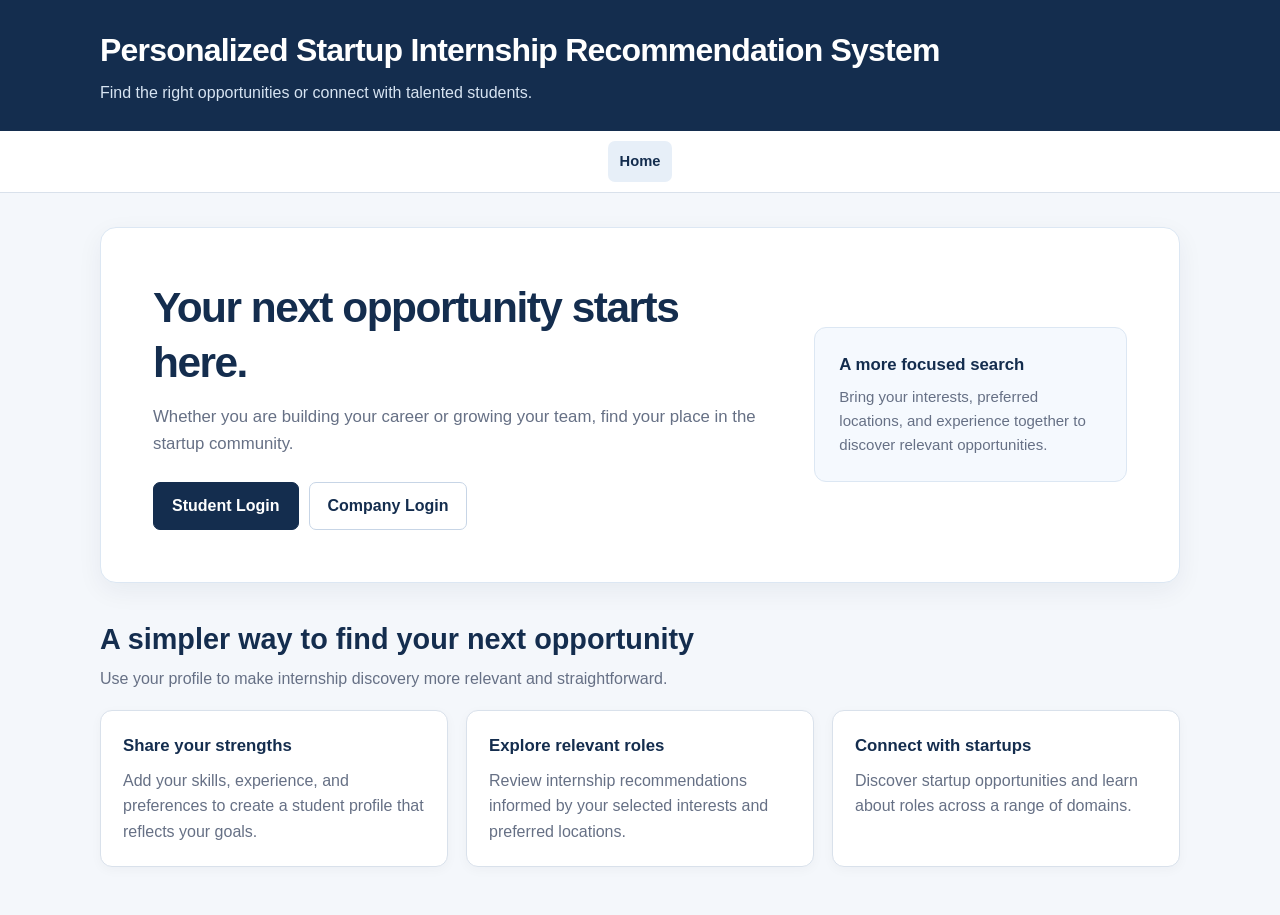
<file: WebContent/index.html>
<!DOCTYPE html>
<html>
<head>
    <meta charset="UTF-8">
    <meta name="viewport" content="width=device-width, initial-scale=1">
    <title>Personalized Startup Internship Recommendation System</title>
    <link rel="stylesheet" href="css/style.css">
</head>
<body>
    <header class="site-header">
        <div class="header-inner">
            <h1>Personalized Startup Internship Recommendation System</h1>
            <p>Find the right opportunities or connect with talented students.</p>
        </div>
    </header>
    <nav class="site-nav" aria-label="Main navigation">
        <a href="index.html" aria-current="page">Home</a>
    </nav>
    <main class="page-content">
        <section class="hero" aria-labelledby="hero-title">
            <div>
                <h2 id="hero-title">Your next opportunity starts here.</h2>
                <p>Whether you are building your career or growing your team, find your place in the startup community.</p>
                <div class="form-actions">
                    <a class="button" href="login.html">Student Login</a>
                    <a class="button button-secondary" href="company-login.html">Company Login</a>
                </div>
            </div>
            <aside class="hero-note">
                <strong>A more focused search</strong>
                <p>Bring your interests, preferred locations, and experience together to discover relevant opportunities.</p>
            </aside>
        </section>
        <section class="feature-section" aria-labelledby="features-title">
            <h2 id="features-title">A simpler way to find your next opportunity</h2>
            <p>Use your profile to make internship discovery more relevant and straightforward.</p>
            <div class="feature-grid">
                <article class="feature-card">
                    <h3>Share your strengths</h3>
                    <p>Add your skills, experience, and preferences to create a student profile that reflects your goals.</p>
                </article>
                <article class="feature-card">
                    <h3>Explore relevant roles</h3>
                    <p>Review internship recommendations informed by your selected interests and preferred locations.</p>
                </article>
                <article class="feature-card">
                    <h3>Connect with startups</h3>
                    <p>Discover startup opportunities and learn about roles across a range of domains.</p>
                </article>
            </div>
        </section>
    </main>
</body>
</html>
</file>
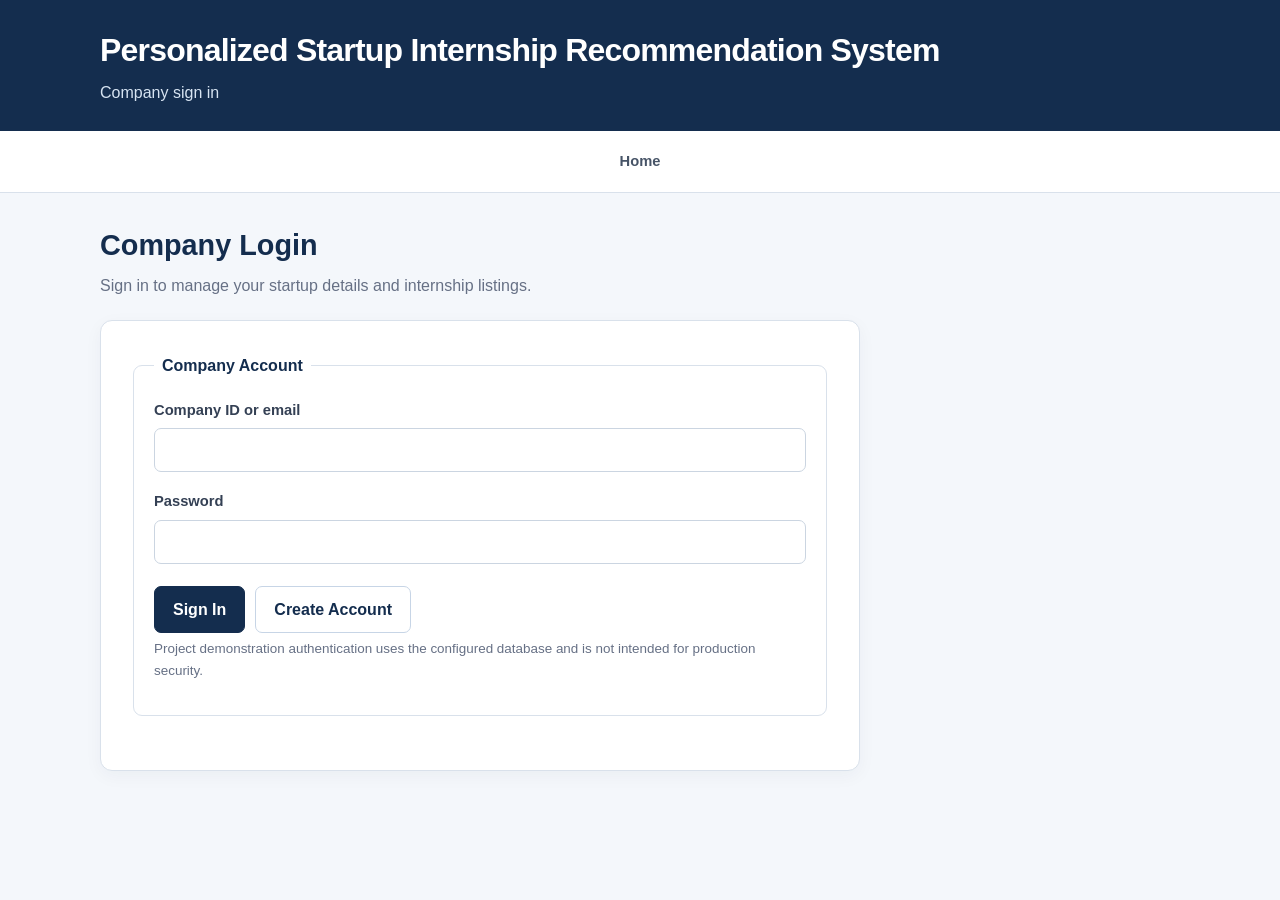
<file: WebContent/company-login.html>
<!DOCTYPE html>
<html>
<head>
    <meta charset="UTF-8">
    <meta name="viewport" content="width=device-width, initial-scale=1">
    <title>Company Login | Personalized Startup Internship Recommendation System</title>
    <link rel="stylesheet" href="css/style.css">
</head>
<body>
    <header class="site-header"><div class="header-inner">
        <h1>Personalized Startup Internship Recommendation System</h1>
        <p>Company sign in</p>
    </div>    </header>
    <nav class="site-nav" aria-label="Main navigation">
        <a href="index.html">Home</a>
    </nav>
    <main class="page-content">
        <h2>Company Login</h2>
        <div class="status-message" id="company-login-message" role="status" hidden></div>
        <p class="page-intro">Sign in to manage your startup details and internship listings.</p>
        <form class="form-card" action="companyLogin" method="post">
            <fieldset>
                <legend>Company Account</legend>
                <div class="form-grid">
                    <div class="field field-full">
                        <label for="company-identifier">Company ID or email</label>
                        <input id="company-identifier" type="text" name="company_identifier" autocomplete="username" required>
                    </div>
                    <div class="field field-full">
                        <label for="company-password">Password</label>
                        <input id="company-password" type="password" name="password" autocomplete="current-password" required>
                    </div>
                </div>
                <div class="form-actions">
                    <input type="submit" value="Sign In">
                    <a class="button button-secondary" href="company-register.html">Create Account</a>
                </div>
                <p class="field-hint">Project demonstration authentication uses the configured database and is not intended for production security.</p>
            </fieldset>
        </form>
    </main>
    <script>
        var query = new URLSearchParams(window.location.search);
        var registered = query.get("registered") === "success";
        var failed = query.get("login") === "error";
        if (registered || failed) {
            var message = document.getElementById("company-login-message");
            message.textContent = registered
                ? "Your company account was created. Sign in to continue."
                : "The company ID/email or password was not accepted. Please try again.";
            message.hidden = false;
            if (failed) {
                message.classList.add("status-error");
                message.setAttribute("role", "alert");
            }
        }
    </script>
</body>
</html>
</file>
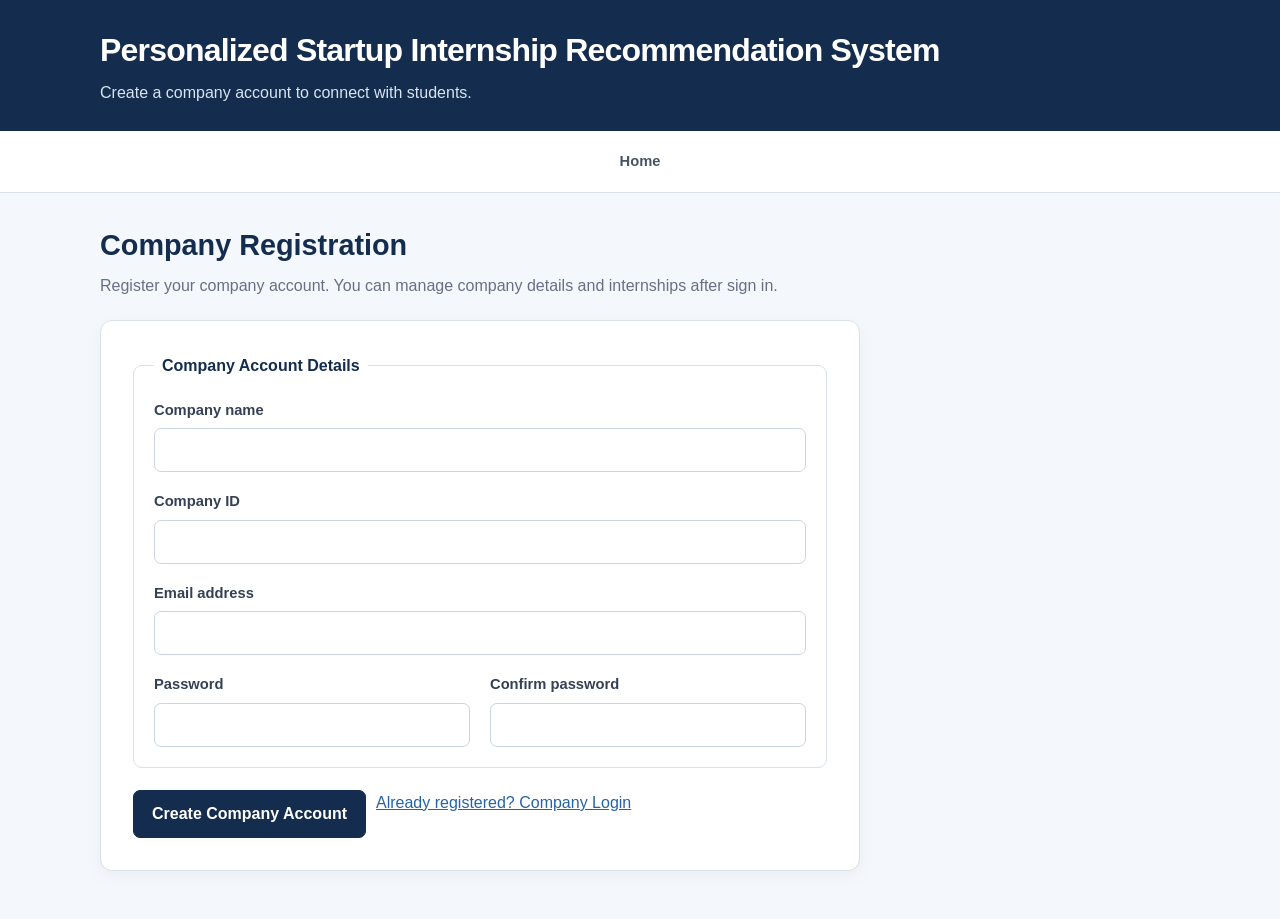
<file: WebContent/company-register.html>
<!DOCTYPE html>
<html>
<head>
    <meta charset="UTF-8">
    <meta name="viewport" content="width=device-width, initial-scale=1">
    <title>Company Registration | Personalized Startup Internship Recommendation System</title>
    <link rel="stylesheet" href="css/style.css">
</head>
<body>
    <header class="site-header"><div class="header-inner">
        <h1>Personalized Startup Internship Recommendation System</h1>
        <p>Create a company account to connect with students.</p>
    </div>    </header>
    <nav class="site-nav" aria-label="Main navigation">
        <a href="index.html">Home</a>
    </nav>
    <main class="page-content">
        <h2>Company Registration</h2>
        <div class="status-message status-error" id="company-register-error" role="alert" hidden></div>
        <p class="page-intro">Register your company account. You can manage company details and internships after sign in.</p>
        <form class="form-card" action="startupRegister" method="post" onsubmit="return validateCompanyRegistration()">
            <fieldset>
                <legend>Company Account Details</legend>
                <div class="form-grid">
                    <div class="field field-full">
                        <label for="company-name">Company name</label>
                        <input id="company-name" type="text" name="company_name" required maxlength="150" autocomplete="organization">
                    </div>
                    <div class="field field-full">
                        <label for="company-id">Company ID</label>
                        <input id="company-id" type="text" name="company_id" required maxlength="50" autocomplete="username">
                    </div>
                    <div class="field field-full">
                        <label for="company-email">Email address</label>
                        <input id="company-email" type="email" name="email" required autocomplete="email">
                    </div>
                    <div class="field">
                        <label for="company-password">Password</label>
                        <input id="company-password" type="password" name="password" required minlength="6" autocomplete="new-password">
                    </div>
                    <div class="field">
                        <label for="confirm-password">Confirm password</label>
                        <input id="confirm-password" type="password" name="confirm_password" required minlength="6" autocomplete="new-password">
                    </div>
                </div>
            </fieldset>
            <div class="form-actions">
                <input type="submit" value="Create Company Account">
                <a href="company-login.html">Already registered? Company Login</a>
            </div>
        </form>
    </main>
    <script>
        function validateCompanyRegistration() {
            var password = document.getElementById("company-password").value;
            var confirmPassword = document.getElementById("confirm-password").value;
            if (password !== confirmPassword) {
                var errorMessage = document.getElementById("company-register-error");
                errorMessage.textContent = "The passwords do not match.";
                errorMessage.hidden = false;
                return false;
            }
            return true;
        }
        var registrationError = new URLSearchParams(window.location.search).get("error");
        if (registrationError) {
            var errorMessage = document.getElementById("company-register-error");
            errorMessage.textContent = registrationError === "exists"
                ? "That company ID is already registered. Please sign in or use a different ID."
                : "Please check all required company details and password confirmation.";
            errorMessage.hidden = false;
        }
    </script>
</body>
</html>
</file>
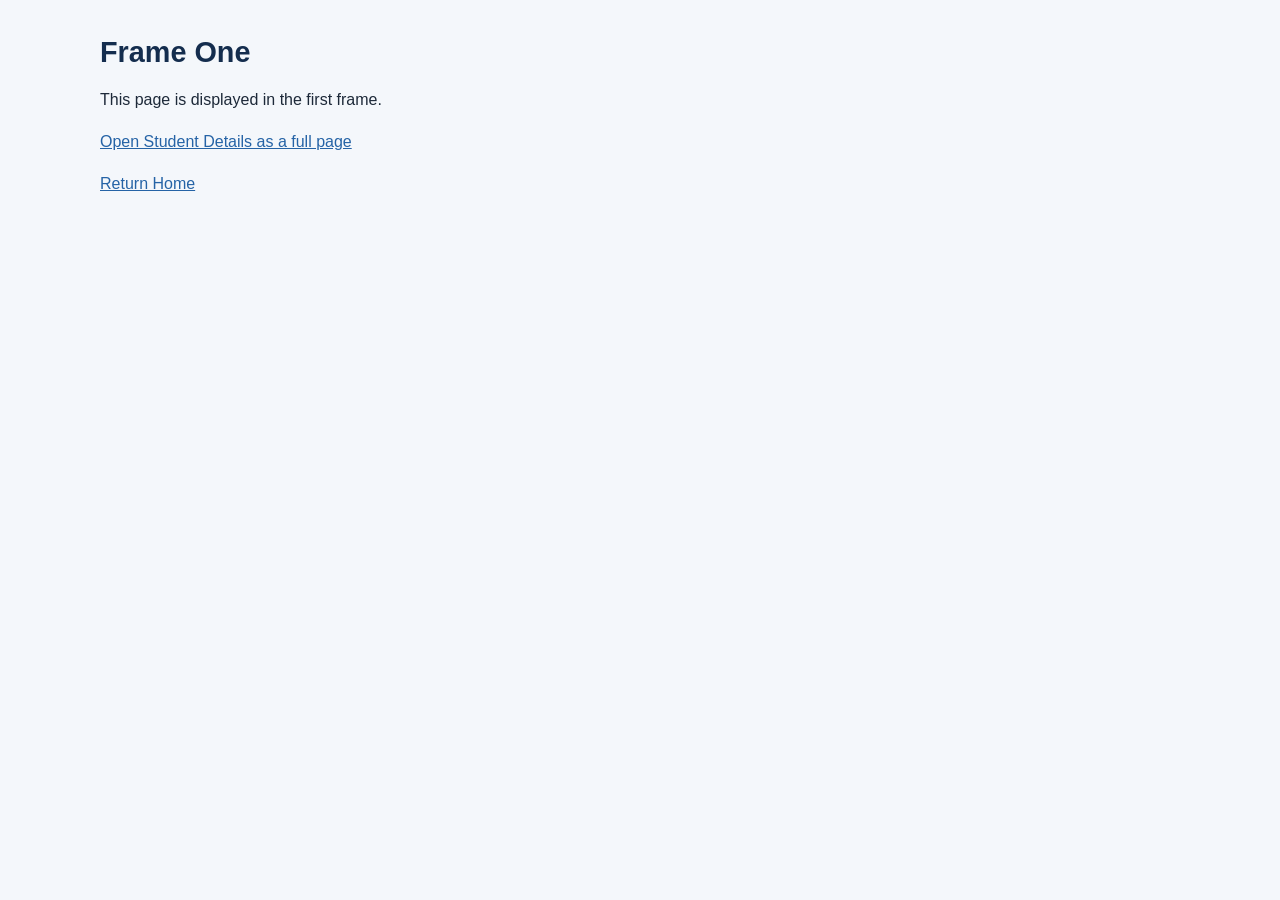
<file: WebContent/f1.html>
<!DOCTYPE html>
<html>
<head>
    <title>Student Details Frame</title>
    <link rel="stylesheet" href="css/style.css">
</head>
<body>
    <main class="page-content">
        <h2>Frame One</h2>
        <p>This page is displayed in the first frame.</p>
        <p><a href="student_details.html" target="_top">Open Student Details as a full page</a></p>
        <p><a href="index.html" target="_top">Return Home</a></p>
    </main>
</body>
</html>
</file>
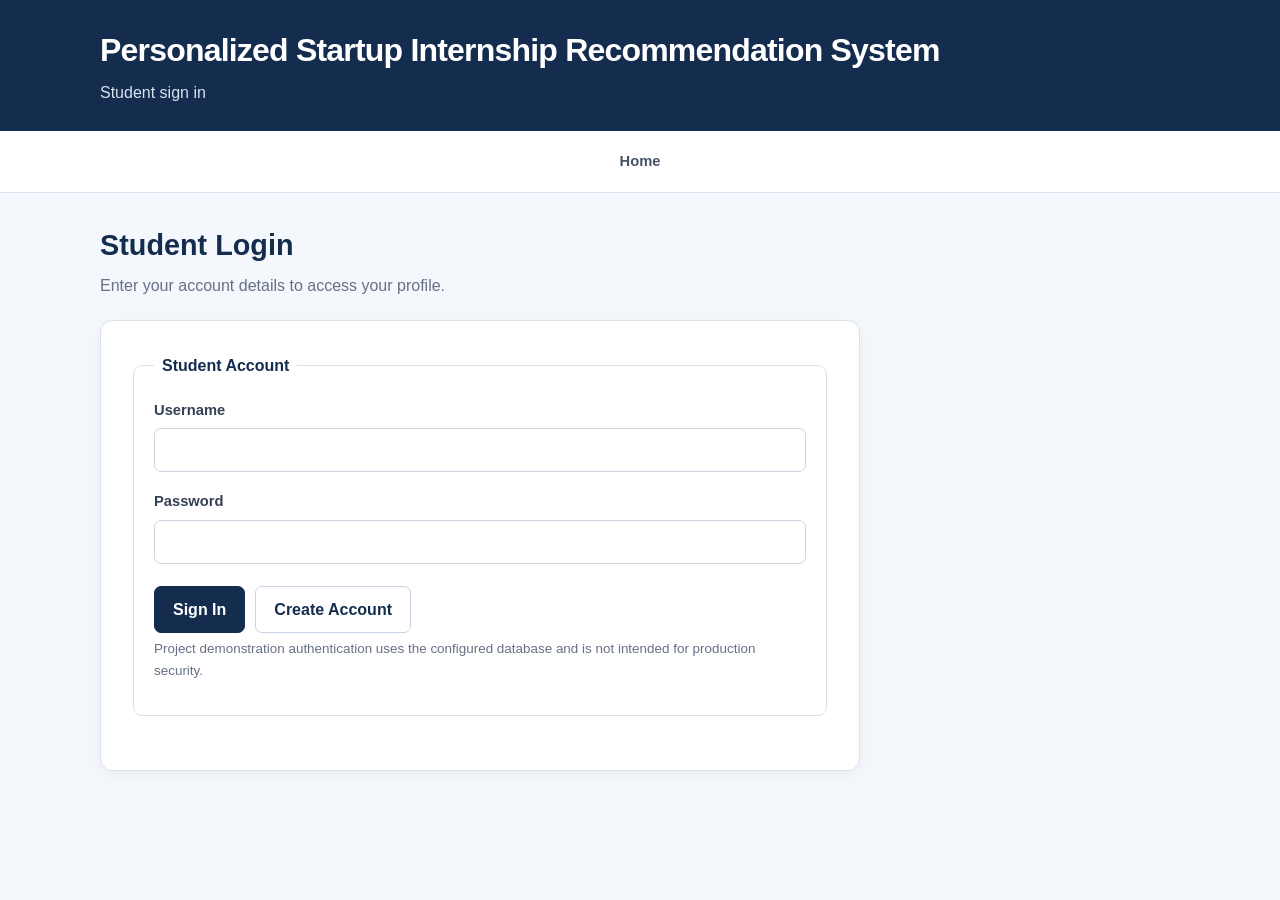
<file: WebContent/login.html>
<!DOCTYPE html>
<html>
<head>
    <meta charset="UTF-8">
    <meta name="viewport" content="width=device-width, initial-scale=1">
    <title>Student Login</title>
    <link rel="stylesheet" href="css/style.css">
    <script>
        function checkLogin() {
            var username = document.forms["loginForm"]["t1"].value.trim();
            var password = document.forms["loginForm"]["t2"].value;

            if (username === "") {
                alert("Enter your username.");
                return false;
            }
            if (password.trim() === "") {
                alert("Enter your password.");
                return false;
            }
            return true;
        }
    </script>
</head>
<body>
    <header class="site-header"><div class="header-inner">
        <h1>Personalized Startup Internship Recommendation System</h1>
        <p>Student sign in</p>
    </div>    </header>
    <nav class="site-nav" aria-label="Main navigation">
        <a href="index.html">Home</a>
    </nav>
    <main class="page-content">
        <h2>Student Login</h2>
        <div class="status-message" id="login-message" role="status" hidden></div>
        <p class="page-intro">Enter your account details to access your profile.</p>
        <form class="form-card" name="loginForm" action="login" method="post" onsubmit="return checkLogin()">
            <fieldset>
                <legend>Student Account</legend>
                <div class="form-grid">
                    <div class="field field-full">
                        <label for="username">Username</label>
                        <input id="username" type="text" name="t1" autocomplete="username" required>
                    </div>
                    <div class="field field-full">
                        <label for="password">Password</label>
                        <input id="password" type="password" name="t2" autocomplete="current-password" required>
                    </div>
                </div>
                <div class="form-actions">
                    <button type="submit">Sign In</button>
                    <a class="button button-secondary" href="register.html">Create Account</a>
                </div>
                <p class="field-hint">Project demonstration authentication uses the configured database and is not intended for production security.</p>
            </fieldset>
        </form>
    </main>
    <script>
        var loginStatus = new URLSearchParams(window.location.search).get("registered");
        var loginError = new URLSearchParams(window.location.search).get("login");
        if (loginStatus === "success" || loginError === "error") {
            var message = document.getElementById("login-message");
            message.textContent = loginStatus === "success"
                ? "Your student account was created. Sign in to continue."
                : "The username or password was not accepted. Please try again.";
            message.hidden = false;
        }
    </script>
</body>
</html>
</file>
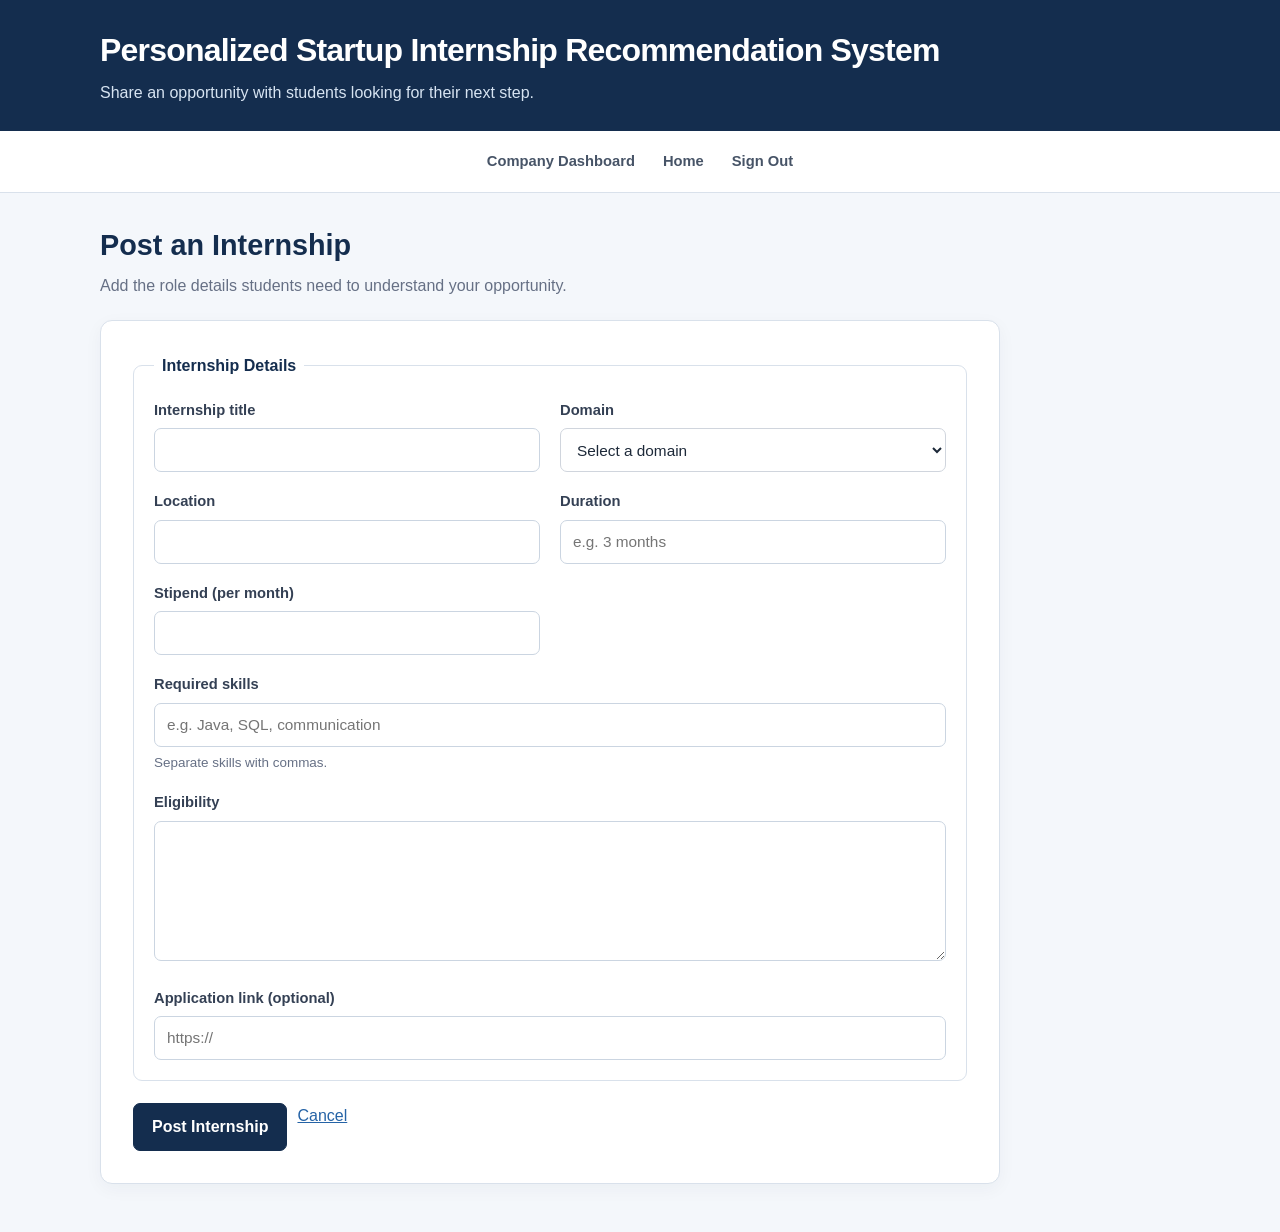
<file: WebContent/post_internship.html>
<!DOCTYPE html>
<html>
<head>
    <meta charset="UTF-8">
    <meta name="viewport" content="width=device-width, initial-scale=1">
    <title>Post Internship | Personalized Startup Internship Recommendation System</title>
    <link rel="stylesheet" href="css/style.css">
</head>
<body>
    <header class="site-header"><div class="header-inner">
        <h1>Personalized Startup Internship Recommendation System</h1>
        <p>Share an opportunity with students looking for their next step.</p>
    </div></header>
    <nav class="site-nav" aria-label="Main navigation">
        <a href="companyDashboard">Company Dashboard</a>
        <a href="index.html">Home</a>
        <a href="logout">Sign Out</a>
    </nav>
    <main class="page-content">
        <h2>Post an Internship</h2>
        <div class="status-message status-error" id="internship-error" role="alert" hidden></div>
        <p class="page-intro">Add the role details students need to understand your opportunity.</p>
        <form class="form-card form-card-wide" action="postInternship" method="post">
            <fieldset>
                <legend>Internship Details</legend>
                <div class="form-grid">
                    <div class="field">
                        <label for="title">Internship title</label>
                        <input id="title" type="text" name="title" required maxlength="150">
                    </div>
                    <div class="field">
                        <label for="domain">Domain</label>
                        <select id="domain" name="domain" required>
                            <option value="">Select a domain</option>
                            <option>FinTech</option><option>Healthcare</option><option>AI</option>
                            <option>AgriTech</option><option>E-commerce</option><option>Blockchain</option>
                        </select>
                    </div>
                    <div class="field">
                        <label for="location">Location</label>
                        <input id="location" type="text" name="location" required maxlength="100">
                    </div>
                    <div class="field">
                        <label for="duration">Duration</label>
                        <input id="duration" type="text" name="duration" required maxlength="50" placeholder="e.g. 3 months">
                    </div>
                    <div class="field">
                        <label for="stipend">Stipend (per month)</label>
                        <input id="stipend" type="number" name="stipend" min="0" step="1" required>
                    </div>
                    <div class="field field-full">
                        <label for="skills">Required skills</label>
                        <input id="skills" type="text" name="skills" required placeholder="e.g. Java, SQL, communication">
                        <span class="field-hint">Separate skills with commas.</span>
                    </div>
                    <div class="field field-full">
                        <label for="eligibility">Eligibility</label>
                        <textarea id="eligibility" name="eligibility" required></textarea>
                    </div>
                    <div class="field field-full">
                        <label for="application-link">Application link <span>(optional)</span></label>
                        <input id="application-link" type="url" name="application_link" placeholder="https://">
                    </div>
                </div>
            </fieldset>
            <div class="form-actions">
                <input type="submit" value="Post Internship">
                <a href="companyDashboard">Cancel</a>
            </div>
        </form>
    </main>
    <script>
        if (new URLSearchParams(window.location.search).get("error") === "validation") {
            var errorMessage = document.getElementById("internship-error");
            errorMessage.textContent = "Complete all required internship details before posting.";
            errorMessage.hidden = false;
        } else if (new URLSearchParams(window.location.search).get("error") === "failed") {
            var errorMessage = document.getElementById("internship-error");
            errorMessage.textContent = "The internship was not posted. Please try again.";
            errorMessage.hidden = false;
        }
    </script>
</body>
</html>
</file>
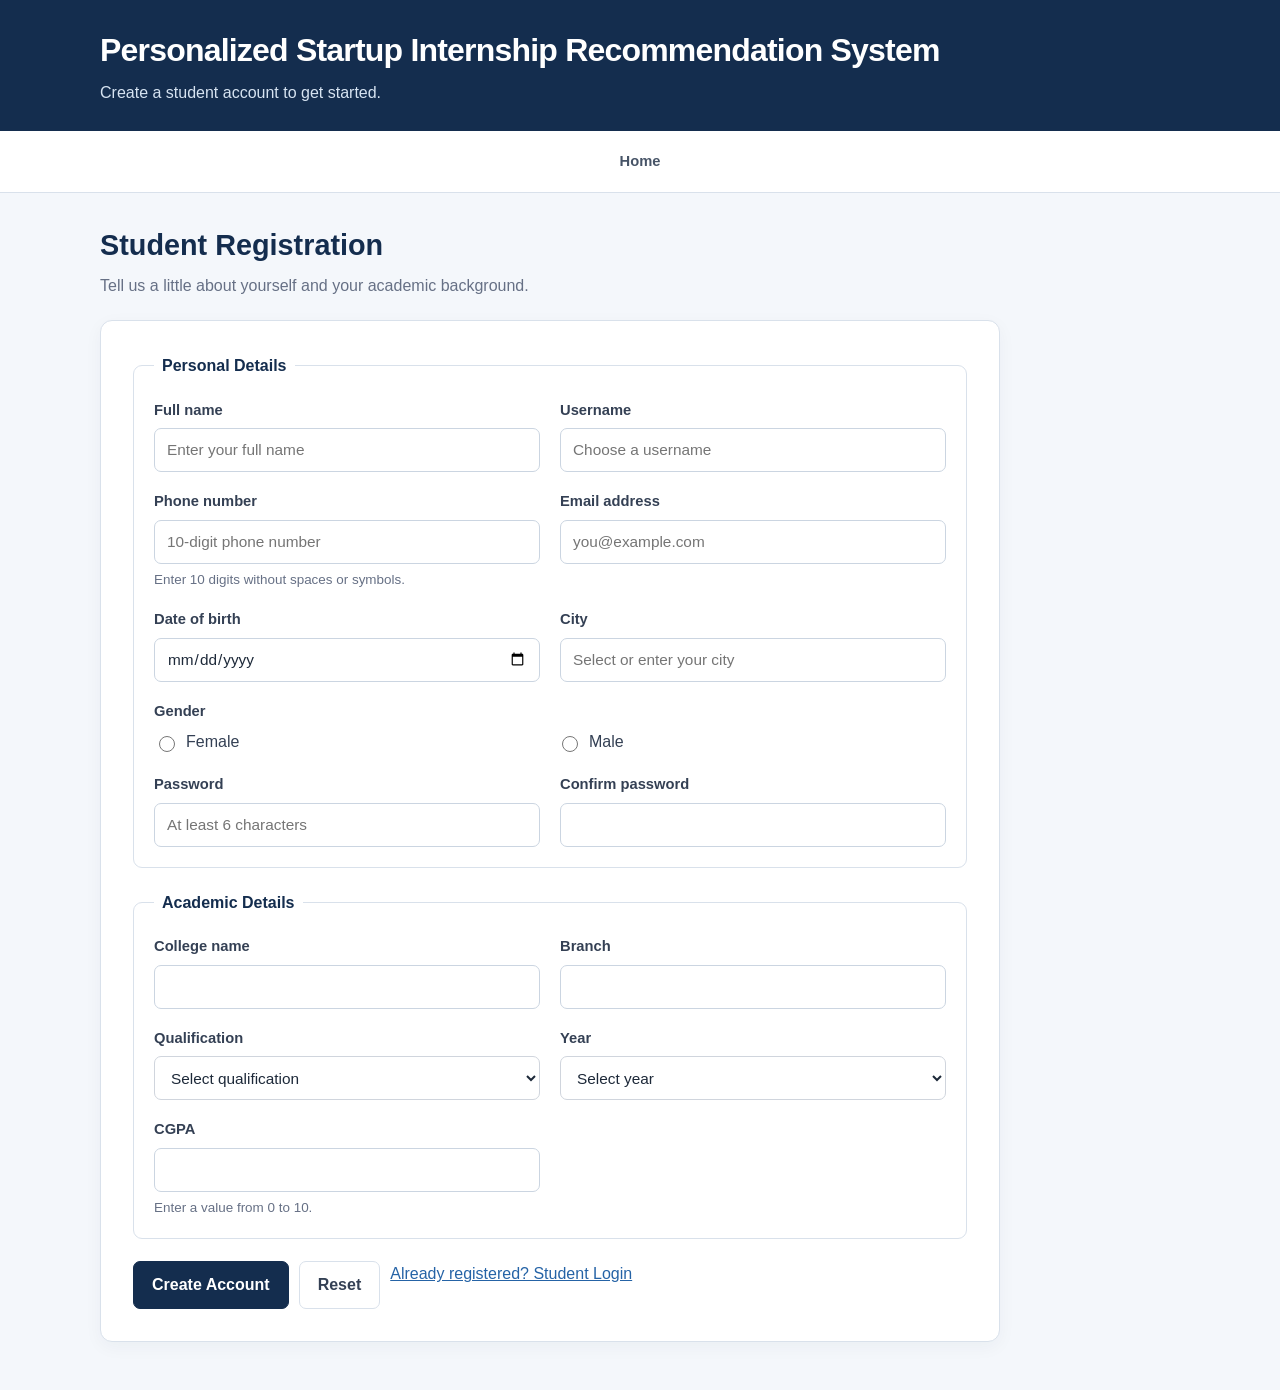
<file: WebContent/register.html>
<!DOCTYPE html>
<html>
<head>
    <meta charset="UTF-8">
    <meta name="viewport" content="width=device-width, initial-scale=1">
    <title>Register | Personalized Startup Internship Recommendation System</title>
    <link rel="stylesheet" href="css/style.css">
    <script>
        function check() {
            let name = document.f.name.value.trim();
            let username = document.f.username.value.trim();
            let phone = document.f.t1.value;
            let email = document.f.t2.value;
            let dob = document.f.t3.value;
            let pass = document.f.t4.value;
            let cpass = document.f.t5.value;
            let phonePattern = /^[0-9]{10}$/;

            if (name.length < 2) {
                alert("Enter your full name.");
                return false;
            }
            if (username.length < 4) {
                alert("Username must contain at least 4 characters.");
                return false;
            }
            if (!phonePattern.test(phone)) {
                alert("Enter a valid 10-digit phone number");
                return false;
            }

            let emailPattern = /^[A-Za-z0-9._%+-]+@[A-Za-z0-9.-]+\.[A-Za-z]{2,}$/;
            if (!emailPattern.test(email)) {
                alert("Enter a valid email address");
                return false;
            }

            if (new Date(dob) > new Date()) {
                alert("Date of birth cannot be a future date");
                return false;
            }
            if (pass.length < 6) {
                alert("Password must contain at least 6 characters.");
                return false;
            }
            if (pass !== cpass) {
                alert("Passwords do not match");
                return false;
            }
            return true;
        }
    </script>
</head>
<body>
    <header class="site-header"><div class="header-inner">
        <h1>Personalized Startup Internship Recommendation System</h1>
        <p>Create a student account to get started.</p>
    </div>    </header>
    <nav class="site-nav" aria-label="Main navigation">
        <a href="index.html">Home</a>
    </nav>
    <main class="page-content">
        <h2>Student Registration</h2>
        <div class="status-message status-error" id="registration-error" role="alert" hidden></div>
        <p class="page-intro">Tell us a little about yourself and your academic background.</p>
        <form class="form-card form-card-wide" name="f" action="register" method="post" onsubmit="return check()">
            <fieldset>
                <legend>Personal Details</legend>
                <div class="form-grid">
                    <div class="field">
                        <label for="name">Full name</label>
                        <input id="name" type="text" name="name" placeholder="Enter your full name" required minlength="2" autocomplete="name">
                    </div>
                    <div class="field">
                        <label for="username">Username</label>
                        <input id="username" type="text" name="username" placeholder="Choose a username" required minlength="4" autocomplete="username">
                    </div>
                    <div class="field">
                        <label for="phone">Phone number</label>
                        <input id="phone" type="tel" name="t1" placeholder="10-digit phone number" pattern="[0-9]{10}" maxlength="10" required autocomplete="tel">
                        <span class="field-hint">Enter 10 digits without spaces or symbols.</span>
                    </div>
                    <div class="field">
                        <label for="email">Email address</label>
                        <input id="email" type="email" name="t2" placeholder="you@example.com" required autocomplete="email">
                    </div>
                    <div class="field">
                        <label for="dob">Date of birth</label>
                        <input id="dob" type="date" name="t3" required>
                    </div>
                    <div class="field">
                        <label for="city">City</label>
                        <input id="city" type="text" list="cities" name="city" placeholder="Select or enter your city" required autocomplete="address-level2">
                        <datalist id="cities">
                            <option value="Hyderabad"><option value="Bengaluru"><option value="Chennai"><option value="Mumbai">
                            <option value="Delhi"><option value="Pune"><option value="Visakhapatnam"><option value="Vijayawada">
                        </datalist>
                    </div>
                    <div class="field field-full">
                        <span class="field-label" id="gender-label">Gender</span>
                        <div class="choice-list" role="group" aria-labelledby="gender-label">
                            <label><input type="radio" name="g" value="Female" required> Female</label>
                            <label><input type="radio" name="g" value="Male"> Male</label>
                        </div>
                    </div>
                    <div class="field">
                        <label for="password">Password</label>
                        <input id="password" type="password" name="t4" placeholder="At least 6 characters" minlength="6" required autocomplete="new-password">
                    </div>
                    <div class="field">
                        <label for="confirm-password">Confirm password</label>
                        <input id="confirm-password" type="password" name="t5" required autocomplete="new-password">
                    </div>
                </div>
            </fieldset>
            <fieldset>
                <legend>Academic Details</legend>
                <div class="form-grid">
                    <div class="field">
                        <label for="college">College name</label>
                        <input id="college" type="text" name="college" required>
                    </div>
                    <div class="field">
                        <label for="branch">Branch</label>
                        <input id="branch" type="text" name="branch" required>
                    </div>
                    <div class="field">
                        <label for="qualification">Qualification</label>
                        <select id="qualification" name="qualification" required>
                            <option value="">Select qualification</option>
                            <option>B.Tech</option><option>M.Tech</option><option>Undergraduate</option>
                        </select>
                    </div>
                    <div class="field">
                        <label for="year">Year</label>
                        <select id="year" name="year" required>
                            <option value="">Select year</option>
                            <option>1st Year</option><option>2nd Year</option><option>3rd Year</option><option>4th Year</option><option>Graduated</option>
                        </select>
                    </div>
                    <div class="field">
                        <label for="cgpa">CGPA</label>
                        <input id="cgpa" type="number" step="0.01" name="cgpa" min="0" max="10" required>
                        <span class="field-hint">Enter a value from 0 to 10.</span>
                    </div>
                </div>
            </fieldset>
            <div class="form-actions">
                <input type="submit" value="Create Account">
                <input type="reset" value="Reset">
                <a href="login.html">Already registered? Student Login</a>
            </div>
        </form>
    </main>
    <script>
        var studentRegistrationError = new URLSearchParams(window.location.search).get("error");
        if (studentRegistrationError) {
            var errorMessage = document.getElementById("registration-error");
            errorMessage.textContent = studentRegistrationError === "exists"
                ? "That username is already registered. Please choose another username or sign in."
                : "Please check all required fields and make sure both passwords match.";
            errorMessage.hidden = false;
        }
    </script>
</body>
</html>
</file>
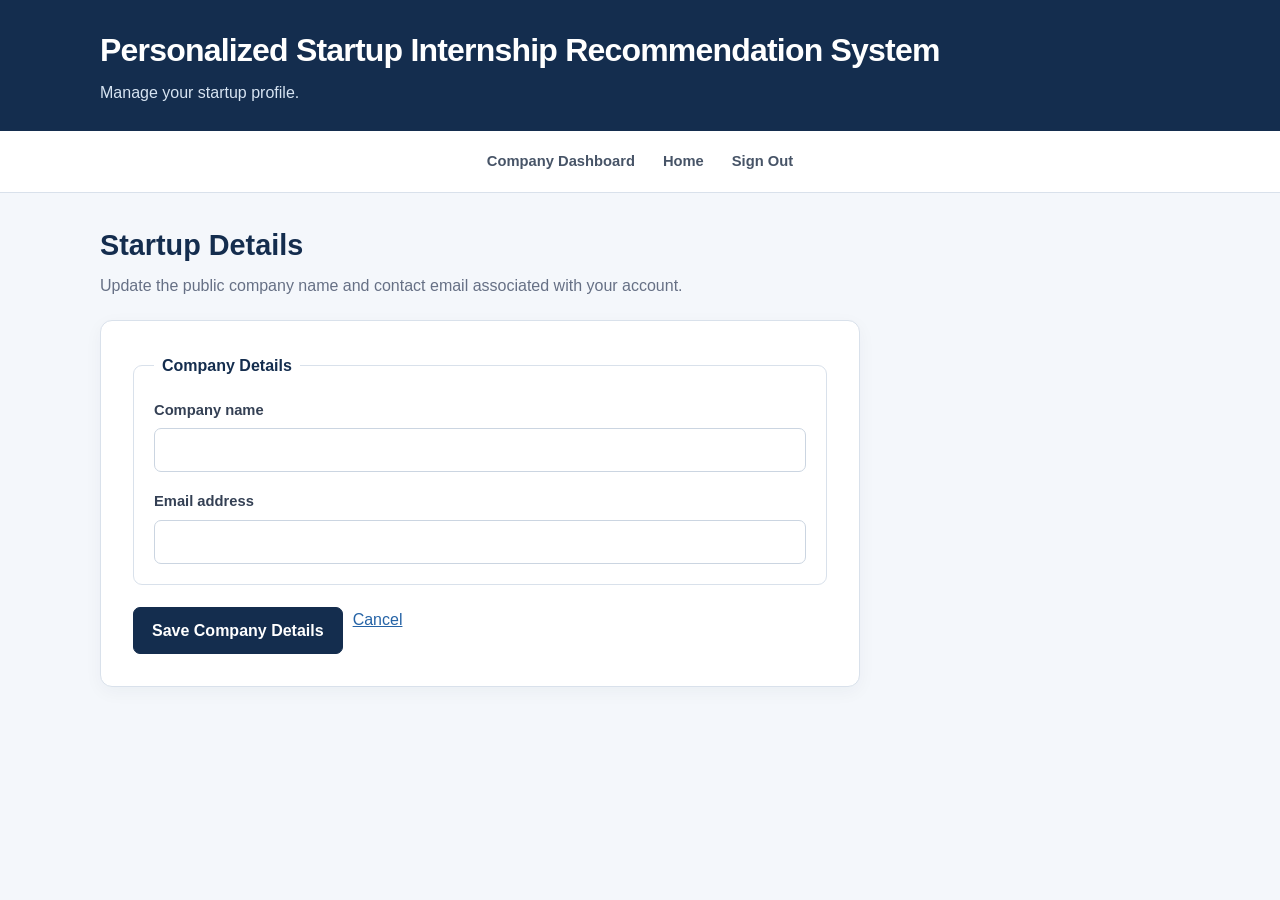
<file: WebContent/startup_register.html>
<!DOCTYPE html>
<html>
<head>
    <meta charset="UTF-8">
    <meta name="viewport" content="width=device-width, initial-scale=1">
    <title>Startup Details | Personalized Startup Internship Recommendation System</title>
    <link rel="stylesheet" href="css/style.css">
</head>
<body>
    <header class="site-header"><div class="header-inner">
        <h1>Personalized Startup Internship Recommendation System</h1>
        <p>Manage your startup profile.</p>
    </div></header>
    <nav class="site-nav" aria-label="Company navigation">
        <a href="companyDashboard">Company Dashboard</a>
        <a href="index.html">Home</a>
        <a href="logout">Sign Out</a>
    </nav>
    <main class="page-content">
        <h2>Startup Details</h2>
        <div class="status-message status-error" id="startup-details-error" role="alert" hidden></div>
        <p class="page-intro">Update the public company name and contact email associated with your account.</p>
        <form class="form-card" action="startupRegister" method="post">
            <fieldset>
                <legend>Company Details</legend>
                <div class="form-grid">
                    <div class="field field-full">
                        <label for="company-name">Company name</label>
                        <input id="company-name" type="text" name="company_name" required maxlength="150" autocomplete="organization">
                    </div>
                    <div class="field field-full">
                        <label for="company-email">Email address</label>
                        <input id="company-email" type="email" name="email" required autocomplete="email">
                    </div>
                </div>
            </fieldset>
            <div class="form-actions">
                <input type="submit" value="Save Company Details">
                <a href="companyDashboard">Cancel</a>
            </div>
        </form>
    </main>
    <script>
        if (new URLSearchParams(window.location.search).get("error") === "validation") {
            var errorMessage = document.getElementById("startup-details-error");
            errorMessage.textContent = "Please enter a valid company name and email address.";
            errorMessage.hidden = false;
        }
    </script>
</body>
</html>
</file>
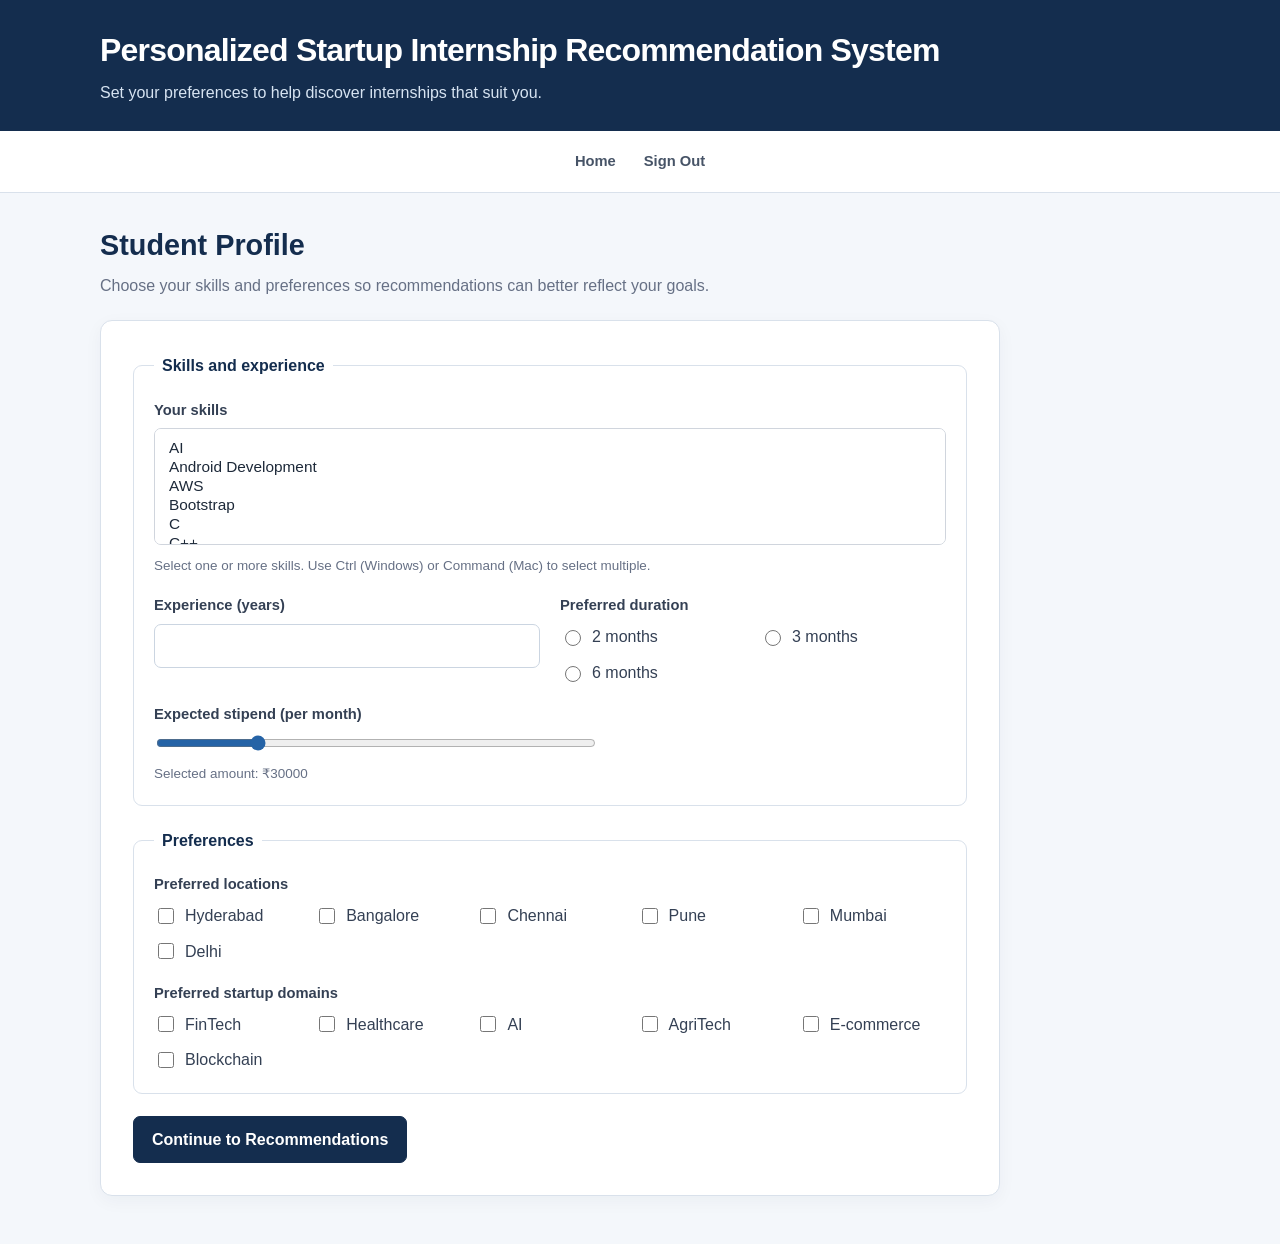
<file: WebContent/student_details.html>
<!DOCTYPE html>
<html>
<head>
    <meta charset="UTF-8">
    <meta name="viewport" content="width=device-width, initial-scale=1">
    <title>Student Profile | Personalized Startup Internship Recommendation System</title>
    <link rel="stylesheet" href="css/style.css">
    <script>
        function checkStudentDetails() {
            let skills = document.forms["studentForm"].elements["skills"];
            let hasSkill = false;
            for (let i = 0; i < skills.options.length; i++) {
                if (skills.options[i].selected) {
                    hasSkill = true;
                    break;
                }
            }
            if (!hasSkill) {
                alert("Select at least one skill.");
                return false;
            }

            if (!document.querySelector('input[name="location"]:checked')) {
                alert("Select at least one preferred location.");
                return false;
            }
            if (!document.querySelector('input[name="domain"]:checked')) {
                alert("Select at least one preferred startup domain.");
                return false;
            }
            let experience = document.forms["studentForm"]["experience"].value;
            if (experience === "" || Number(experience) < 0 || Number(experience) > 20) {
                alert("Enter experience between 0 and 20 years.");
                return false;
            }
            return true;
        }
    </script>
</head>
<body>
    <header class="site-header"><div class="header-inner">
        <h1>Personalized Startup Internship Recommendation System</h1>
        <p>Set your preferences to help discover internships that suit you.</p>
    </div>    </header>
    <nav class="site-nav" aria-label="Main navigation">
        <a href="index.html">Home</a>
        <a href="logout">Sign Out</a>
    </nav>
    <main class="page-content">
        <h2>Student Profile</h2>
        <div class="status-message status-error" id="profile-message" role="alert" hidden></div>
        <p class="page-intro">Choose your skills and preferences so recommendations can better reflect your goals.</p>
        <form class="form-card form-card-wide" name="studentForm" action="studentDetails" method="post" onsubmit="return checkStudentDetails()">
            <fieldset>
                <legend>Skills and experience</legend>
                <div class="form-grid">
                    <div class="field field-full">
                        <label for="skills">Your skills</label>
                        <select id="skills" name="skills" size="5" multiple required>
                            <option>AI</option><option>Android Development</option><option>AWS</option><option>Bootstrap</option>
                            <option>C</option><option>C++</option><option>Computer Networks</option><option>CSS</option>
                            <option>Cyber Security</option><option>Data Science</option><option>DBMS</option><option>Deep Learning</option>
                            <option>Docker</option><option>Excel</option><option>Flutter</option><option>Git</option><option>HTML</option>
                            <option>Java</option><option>JavaScript</option><option>Machine Learning</option><option>MySQL</option>
                            <option>Node.js</option><option>Operating Systems</option><option>Power BI</option><option>Python</option><option>Tailwind CSS</option>
                        </select>
                        <span class="field-hint">Select one or more skills. Use Ctrl (Windows) or Command (Mac) to select multiple.</span>
                    </div>
                    <div class="field">
                        <label for="experience">Experience (years)</label>
                        <input id="experience" type="number" name="experience" min="0" max="20" step="1" required>
                    </div>
                    <div class="field">
                        <span class="field-label" id="duration-label">Preferred duration</span>
                        <div class="choice-list" role="group" aria-labelledby="duration-label">
                            <label><input type="radio" name="duration" value="2 months" required> 2 months</label>
                            <label><input type="radio" name="duration" value="3 months"> 3 months</label>
                            <label><input type="radio" name="duration" value="6 months"> 6 months</label>
                        </div>
                    </div>
                    <div class="field field-full">
                        <label for="stipend">Expected stipend (per month)</label>
                        <input id="stipend" type="range" name="stipend" min="10000" max="100000" step="1000" value="30000" oninput="amount.value=this.value">
                        <span class="field-hint">Selected amount: ₹<output id="amount">30000</output></span>
                    </div>
                </div>
            </fieldset>
            <fieldset>
                <legend>Preferences</legend>
                <div class="form-grid">
                    <div class="field field-full">
                        <span class="field-label" id="location-label">Preferred locations</span>
                        <div class="choice-list" role="group" aria-labelledby="location-label">
                            <label><input type="checkbox" value="Hyderabad" name="location"> Hyderabad</label>
                            <label><input type="checkbox" value="Bangalore" name="location"> Bangalore</label>
                            <label><input type="checkbox" value="Chennai" name="location"> Chennai</label>
                            <label><input type="checkbox" value="Pune" name="location"> Pune</label>
                            <label><input type="checkbox" value="Mumbai" name="location"> Mumbai</label>
                            <label><input type="checkbox" value="Delhi" name="location"> Delhi</label>
                        </div>
                    </div>
                    <div class="field field-full">
                        <span class="field-label" id="domain-label">Preferred startup domains</span>
                        <div class="choice-list" role="group" aria-labelledby="domain-label">
                            <label><input type="checkbox" name="domain" value="FinTech"> FinTech</label>
                            <label><input type="checkbox" name="domain" value="Healthcare"> Healthcare</label>
                            <label><input type="checkbox" name="domain" value="AI"> AI</label>
                            <label><input type="checkbox" name="domain" value="AgriTech"> AgriTech</label>
                            <label><input type="checkbox" name="domain" value="E-commerce"> E-commerce</label>
                            <label><input type="checkbox" name="domain" value="Blockchain"> Blockchain</label>
                        </div>
                    </div>
                </div>
            </fieldset>
            <div class="form-actions"><input type="submit" value="Continue to Recommendations"></div>
        </form>
    </main>
    <script>
        var profileStatus = new URLSearchParams(window.location.search).get("profile");
        if (profileStatus === "incomplete") {
            var profileMessage = document.getElementById("profile-message");
            profileMessage.textContent = "Complete your skills, experience, duration, location, and domain preferences before viewing recommendations.";
            profileMessage.hidden = false;
        }
        if (profileStatus === "invalid") {
            var profileMessage = document.getElementById("profile-message");
            profileMessage.textContent = "Please complete all required profile preferences before continuing.";
            profileMessage.hidden = false;
        }
    </script>
</body>
</html>
</file>
<file: WebContent/css/style.css>
:root {
    color-scheme: light;
    font-family: "Segoe UI", Arial, sans-serif;
    color: #1d2939;
    background: #f4f7fb;
    font-synthesis: none;
    text-rendering: optimizeLegibility;
    --navy: #142d4e;
    --navy-dark: #10243c;
    --blue: #2563a6;
    --blue-soft: #eaf2fb;
    --text-muted: #667085;
    --border: #d9e1eb;
    --surface: #ffffff;
}

* {
    box-sizing: border-box;
}

body {
    min-width: 320px;
    margin: 0;
    padding: 0 0 48px;
    background: #f4f7fb;
    color: #1d2939;
    font-family: "Segoe UI", Arial, sans-serif;
    line-height: 1.6;
    text-align: left;
}

a {
    color: var(--blue);
}

a:hover {
    color: var(--navy-dark);
}

.site-header {
    padding: 30px 24px 25px;
    background: var(--navy);
    color: #ffffff;
}

.header-inner,
.nav-inner,
.page-content {
    width: min(100% - 40px, 1080px);
    margin: 0 auto;
}

.site-header h1 {
    max-width: 850px;
    margin: 0;
    color: #ffffff;
    font-size: clamp(1.45rem, 3vw, 2rem);
    font-weight: 700;
    line-height: 1.25;
    letter-spacing: -0.025em;
}

.site-header p {
    max-width: 680px;
    margin: 10px 0 0;
    color: #d7e4f2;
    font-size: 1rem;
}

.site-nav {
    position: relative;
    z-index: 1;
    display: flex;
    flex-wrap: wrap;
    justify-content: center;
    gap: 4px;
    padding: 10px 20px;
    border-bottom: 1px solid var(--border);
    background: var(--surface);
}

.site-nav a {
    padding: 9px 12px;
    border-radius: 7px;
    color: #475467;
    font-size: 0.92rem;
    font-weight: 600;
    text-decoration: none;
    transition: background-color 140ms ease, color 140ms ease;
}

.site-nav a:hover,
.site-nav a:focus-visible {
    background: var(--blue-soft);
    color: var(--navy);
}

.site-nav a[aria-current="page"] {
    background: #e7eff8;
    color: var(--navy);
}

.page-content {
    padding-top: 34px;
}

h2 {
    margin: 0 0 8px;
    color: var(--navy);
    font-size: clamp(1.45rem, 2.5vw, 1.8rem);
    line-height: 1.3;
}

h3 {
    color: var(--navy);
}

.page-intro {
    margin: 0 0 22px;
    color: var(--text-muted);
}

.hero {
    display: grid;
    grid-template-columns: minmax(0, 1.4fr) minmax(220px, 0.7fr);
    align-items: center;
    gap: 36px;
    padding: clamp(25px, 5vw, 52px);
    border: 1px solid #dce7f3;
    border-radius: 16px;
    background: #ffffff;
    box-shadow: 0 8px 26px rgba(16, 36, 60, 0.06);
}

.hero h2 {
    max-width: 650px;
    margin-bottom: 14px;
    font-size: clamp(1.8rem, 4vw, 2.65rem);
    letter-spacing: -0.035em;
}

.hero p {
    max-width: 640px;
    margin: 0 0 24px;
    color: var(--text-muted);
    font-size: 1.05rem;
}

.hero-note {
    padding: 24px;
    border: 1px solid #dce7f3;
    border-radius: 12px;
    background: #f5f9fe;
}

.hero-note strong {
    display: block;
    margin-bottom: 6px;
    color: var(--navy);
    font-size: 1.05rem;
}

.hero-note p {
    margin: 0;
    font-size: 0.94rem;
}

.button,
input[type="submit"],
input[type="reset"],
button {
    display: inline-flex;
    min-height: 44px;
    align-items: center;
    justify-content: center;
    margin: 0;
    padding: 10px 18px;
    border: 1px solid var(--navy);
    border-radius: 7px;
    background: var(--navy);
    color: #ffffff;
    cursor: pointer;
    font: inherit;
    font-weight: 650;
    text-decoration: none;
    transition: background-color 140ms ease, border-color 140ms ease, box-shadow 140ms ease;
}

.button:hover,
input[type="submit"]:hover,
button:hover {
    border-color: var(--navy-dark);
    background: var(--navy-dark);
    color: #ffffff;
}

.button-secondary {
    border-color: #c7d5e6;
    background: #ffffff;
    color: var(--navy);
}

.button-secondary:hover {
    border-color: #a9bfd9;
    background: #eef4fa;
    color: var(--navy-dark);
}

.status-message {
    margin: 0 0 18px;
    padding: 12px 15px;
    border: 1px solid #b7dbc5;
    border-radius: 8px;
    background: #effaf3;
    color: #205b35;
}

.status-error {
    border-color: #f0b8b8;
    background: #fff4f4;
    color: #8a2525;
}

.dashboard-grid {
    display: grid;
    grid-template-columns: repeat(2, minmax(0, 1fr));
    gap: 18px;
    margin: 22px 0;
}

.dashboard-card {
    display: flex;
    flex-direction: column;
    align-items: flex-start;
    gap: 12px;
    padding: 22px;
    border: 1px solid var(--border);
    border-radius: 12px;
    background: var(--surface);
    box-shadow: 0 3px 12px rgba(16, 36, 60, 0.035);
}

.dashboard-card h3,
.dashboard-card p {
    margin: 0;
}

.dashboard-card p {
    color: var(--text-muted);
}

input[type="reset"] {
    border-color: var(--border);
    background: #ffffff;
    color: #344054;
}

input[type="reset"]:hover {
    background: #f2f4f7;
    color: #1d2939;
}

.button:focus-visible,
button:focus-visible,
input[type="submit"]:focus-visible,
input[type="reset"]:focus-visible,
.site-nav a:focus-visible {
    outline: 3px solid #9ac1ed;
    outline-offset: 2px;
}

.feature-section {
    padding-top: 38px;
}

.feature-section > p {
    margin: 0 0 18px;
    color: var(--text-muted);
}

.feature-grid {
    display: grid;
    grid-template-columns: repeat(3, minmax(0, 1fr));
    gap: 18px;
}

.feature-card {
    padding: 22px;
    border: 1px solid var(--border);
    border-radius: 12px;
    background: var(--surface);
    box-shadow: 0 3px 12px rgba(16, 36, 60, 0.035);
}

.feature-card h3 {
    margin: 0 0 8px;
    font-size: 1.05rem;
}

.feature-card p {
    margin: 0;
    color: var(--text-muted);
}

.form-card {
    max-width: 760px;
    padding: clamp(20px, 4vw, 32px);
    border: 1px solid var(--border);
    border-radius: 12px;
    background: var(--surface);
    box-shadow: 0 5px 18px rgba(16, 36, 60, 0.045);
}

.form-card-wide {
    max-width: 900px;
}

fieldset {
    min-width: 0;
    margin: 0 0 22px;
    padding: 20px;
    border: 1px solid var(--border);
    border-radius: 9px;
}

legend {
    padding: 0 8px;
    color: var(--navy);
    font-weight: 700;
}

.form-grid {
    display: grid;
    grid-template-columns: repeat(2, minmax(0, 1fr));
    gap: 18px 20px;
}

.field {
    min-width: 0;
}

.field-full {
    grid-column: 1 / -1;
}

.field > label,
.field-label {
    display: block;
    margin-bottom: 6px;
    color: #344054;
    font-size: 0.92rem;
    font-weight: 650;
}

.field-hint {
    display: block;
    margin-top: 5px;
    color: var(--text-muted);
    font-size: 0.84rem;
}

input,
select,
textarea,
button {
    max-width: 100%;
    font-family: inherit;
}

input:not([type="checkbox"]):not([type="radio"]):not([type="range"]):not([type="submit"]):not([type="reset"]),
select,
textarea {
    width: 100%;
    min-height: 44px;
    padding: 10px 12px;
    border: 1px solid #cbd5e1;
    border-radius: 7px;
    background: #ffffff;
    color: #1d2939;
    font-size: 0.96rem;
}

textarea {
    min-height: 140px;
    resize: vertical;
}

input[type="checkbox"],
input[type="radio"] {
    width: 16px;
    height: 16px;
    accent-color: var(--blue);
}

input[type="range"] {
    width: min(100%, 440px);
    accent-color: var(--blue);
}

input:focus,
select:focus,
textarea:focus {
    border-color: #4b83bd;
    outline: 3px solid rgba(75, 131, 189, 0.18);
}

input:required:invalid:not(:focus):not(:placeholder-shown),
select:required:invalid:not(:focus) {
    border-color: #d0d5dd;
}

.choice-list {
    display: grid;
    grid-template-columns: repeat(auto-fit, minmax(145px, 1fr));
    gap: 10px 14px;
}

.choice-list label {
    display: inline-flex;
    align-items: center;
    gap: 8px;
    color: #344054;
}

.form-actions {
    display: flex;
    flex-wrap: wrap;
    justify-content: flex-start;
    gap: 10px;
    margin-top: 22px;
}

.form-actions input,
.form-actions button {
    margin: 0;
}

.form-message {
    margin: 0 0 18px;
    padding: 12px 14px;
    border: 1px solid #c7d9ee;
    border-radius: 8px;
    background: #f1f7fd;
    color: #344054;
}

.result-table {
    width: 100%;
    margin: 16px 0;
    border: 1px solid var(--border);
    border-collapse: collapse;
    background: var(--surface);
}

.result-table th,
.result-table td {
    padding: 11px 13px;
    border: 1px solid var(--border);
    text-align: left;
}

.result-table th {
    background: #f2f6fb;
    color: var(--navy);
}

@media (max-width: 700px) {
    .header-inner,
    .nav-inner,
    .page-content {
        width: min(100% - 28px, 1080px);
    }

    .site-header {
        padding: 24px 0;
    }

    .site-nav {
        justify-content: flex-start;
        gap: 2px;
        padding: 8px 14px;
    }

    .site-nav a {
        padding: 8px 9px;
        font-size: 0.88rem;
    }

    .hero {
        grid-template-columns: 1fr;
        gap: 22px;
    }

    .feature-grid {
        grid-template-columns: 1fr;
        gap: 12px;
    }

    .dashboard-grid {
        grid-template-columns: 1fr;
    }
}

@media (max-width: 520px) {
    .page-content {
        padding-top: 24px;
    }

    .form-grid {
        grid-template-columns: 1fr;
        gap: 15px;
    }

    .field-full {
        grid-column: auto;
    }

    .form-card {
        padding: 18px 14px;
    }

    fieldset {
        padding: 15px 12px;
    }
}
</file>
